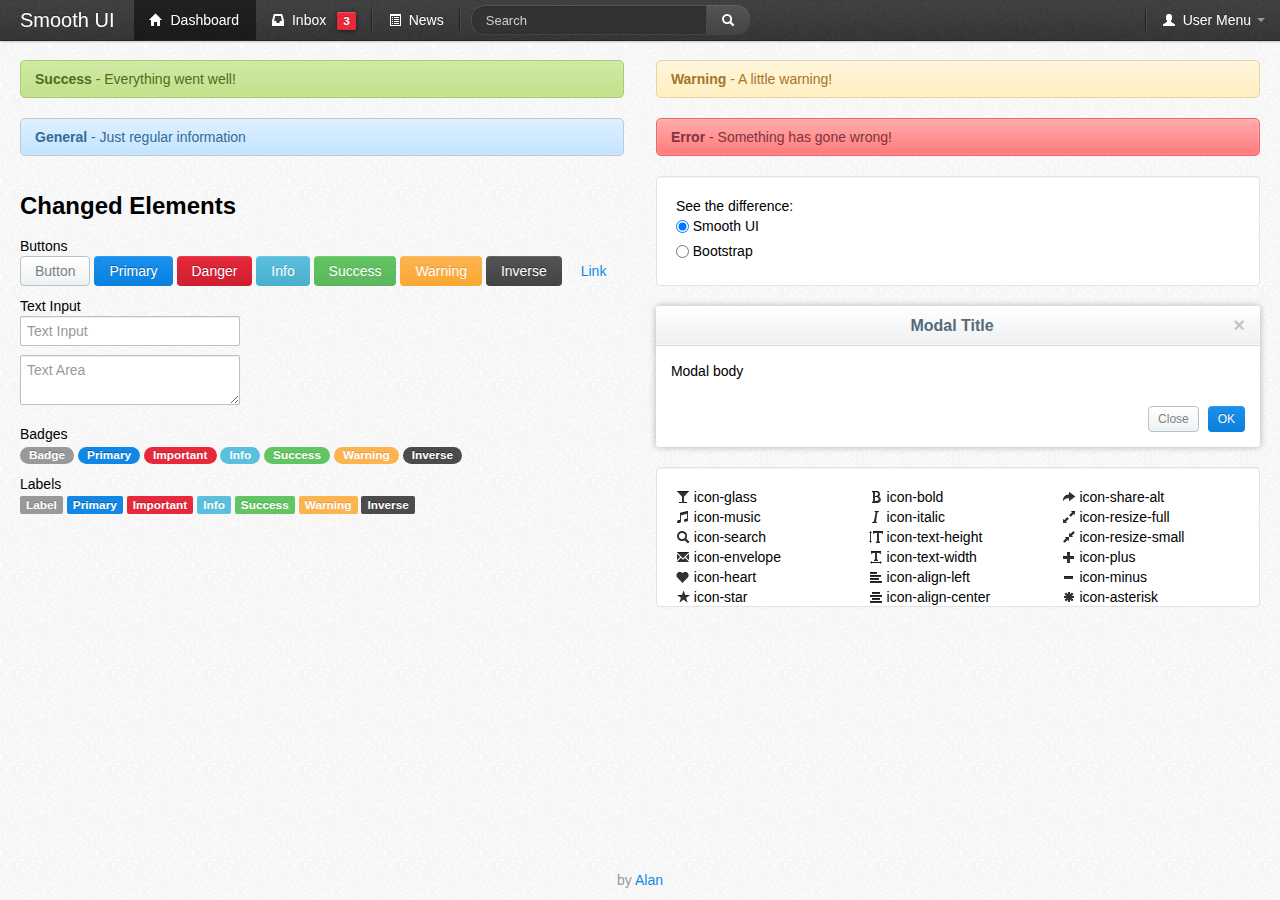
<file: index.html>
<!doctype html>
<html>
<head>
	<title>Smooth UI Demo</title>
	<link rel="stylesheet" href="css/bootstrap.min.css">
	<link rel="stylesheet" href="css/bootstrap-responsive.min.css">
	<link rel="stylesheet" href="css/smooth.css" id="smooth-css">
	<meta name="viewport" content="width=device-width,initial-scale=1.0,maximum-scale=1.0">
	<meta name="apple-mobile-web-app-status-bar-style" content="black">
	<meta name="apple-mobile-web-app-capable" content="yes">
	<meta name="author" content="Alan Hardman (http://alanaktion.com)">
	<style type="text/css">
		html,body {
			height: 100%;
		}
		body {
			padding-top: 60px;
			box-sizing: border-box;
			-moz-box-sizing: border-box;
		}
		.brand {
			margin-left: 0 !important;
		}
		.footer {
			position: absolute;
			bottom: 0;
			left: 0;
			right: 0;
			text-align: center;
		}
		.modal-inline {
			position: static;
			width: 100%;
			top: auto;
			left: auto;
			margin: 0;
		}
	</style>
	<script type="text/javascript">
		function s_on() {
			document.getElementById('smooth-css').rel = 'stylesheet';
		}
		function s_off() {
			document.getElementById('smooth-css').rel = 'alternate stylesheet';
		}
	</script>
	<script src="js/jquery-1.7.2.min.js"></script>
	<script src="js/bootstrap.min.js"></script>
</head>
<body>
	<div class="navbar navbar-inverse navbar-fixed-top">
		<div class="navbar-inner">
			<a class="brand" href="#">Smooth UI</a>
			<ul class="nav" role="navigation">
				<li class="active"><a href="#"><i class="icon-home icon-white"></i>&ensp;Dashboard</a></li>
				<li><a href="#"><i class="icon-inbox icon-white"></i>&ensp;Inbox &ensp;<span class="label label-important">3</span></a></li>
				<li><a href="#"><i class="icon-list-alt icon-white"></i>&ensp;News</a></li>
			</ul>
			<form class="form-search navbar-search pull-left" action="#" method="get" onSubmit="return false;">
				<div class="input-append">
					<input type="text" name="q" class="search-query" placeholder="Search" id="search" autocomplete="off">
					<button type="submit" class="btn btn-inverse"><i class="icon-search icon-white"></i></button>
				</div>
			</form>
			<ul class="nav pull-right">
				<li class="dropdown">
					<a href="#" id="usermenu" class="navbar-link dropdown-toggle" data-toggle="dropdown">
						<i class="icon-user icon-white"></i>&ensp;User Menu <b class="caret"></b>
					</a>
					<ul class="dropdown-menu" role="menu" aria-labelledby="usermenu">
						<li><a href="#"><i class="icon-user"></i> Profile</a></li>
						<li><a href="#"><i class="icon-wrench"></i> Settings</a></li>
						<li class="divider"></li>
						<li><a href="#"><i class="icon-edit"></i> Moderation</a></li>
						<li><a href="#"><i class="icon-tasks"></i> Site Administration</a></li>
						<li class="divider"></li>
						<li><a href="#"><i class="icon-off"></i> Log Out</a></li>
					</ul>
				</li>
			</ul>
		</div>
	</div><!-- /.navbar -->
	<div class="container-fluid">
		<div class="row-fluid">
			<p class="alert alert-success span6"><strong>Success</strong> - Everything went well!</p>
			<p class="alert span6"><strong>Warning</strong> - A little warning!</p>
		</div>
		<div class="row-fluid">
			<p class="alert alert-info span6"><strong>General</strong> - Just regular information</p>
			<p class="alert alert-error span6"><strong>Error</strong> - Something has gone wrong!</p>
		</div>
		<div class="row-fluid">
			<div class="span6">
				<h3>Changed Elements</h3>
				<p>Buttons<br>
					<button class="btn">Button</button>
					<button class="btn btn-primary">Primary</button>
					<button class="btn btn-danger">Danger</button>
					<button class="btn btn-info">Info</button>
					<button class="btn btn-success">Success</button>
					<button class="btn btn-warning">Warning</button>
					<button class="btn btn-inverse">Inverse</button>
					<button class="btn btn-link">Link</button>
				</p>
				<p>Text Input<br>
					<input type="text" placeholder="Text Input"><br>
					<textarea placeholder="Text Area"></textarea>
				</p>
				<p>Badges<br>
					<span class="badge">Badge</span>
					<span class="badge badge-primary">Primary</span>
					<span class="badge badge-important">Important</span>
					<span class="badge badge-info">Info</span>
					<span class="badge badge-success">Success</span>
					<span class="badge badge-warning">Warning</span>
					<span class="badge badge-inverse">Inverse</span>
				</p>
				<p>Labels<br>
					<span class="label">Label</span>
					<span class="label label-primary">Primary</span>
					<span class="label label-important">Important</span>
					<span class="label label-info">Info</span>
					<span class="label label-success">Success</span>
					<span class="label label-warning">Warning</span>
					<span class="label label-inverse">Inverse</span>
				</p>
			</div>
			<div class="span6">
				<p class="well">See the difference:<br>
					<label><input type="radio" onClick="s_on()" name="ui" checked> Smooth UI</label>
					<label><input type="radio" onClick="s_off()" name="ui"> Bootstrap</label>
				</p>
				<div class="modal modal-inline">
					<div class="modal-header">
						<button type="button" class="close">&times;</button>
						<h3>Modal Title</h3>
					</div>
					<div class="modal-body">
						<p>Modal body</p>
					</div>
					<div class="modal-footer">
						<button class="btn btn-small">Close</button>
						<button class="btn btn-primary btn-small">OK</button>
					</div>
				</div>
				<div class="well" style="height:100px;margin-top:20px;overflow-y:scroll;">
<div class="span4">
<i class="icon-glass"></i> icon-glass<br>
<i class="icon-music"></i> icon-music<br>
<i class="icon-search"></i> icon-search<br>
<i class="icon-envelope"></i> icon-envelope<br>
<i class="icon-heart"></i> icon-heart<br>
<i class="icon-star"></i> icon-star<br>
<i class="icon-star-empty"></i> icon-star-empty<br>
<i class="icon-user"></i> icon-user<br>
<i class="icon-film"></i> icon-film<br>
<i class="icon-th-large"></i> icon-th-large<br>
<i class="icon-th"></i> icon-th<br>
<i class="icon-th-list"></i> icon-th-list<br>
<i class="icon-ok"></i> icon-ok<br>
<i class="icon-remove"></i> icon-remove<br>
<i class="icon-zoom-in"></i> icon-zoom-in<br>
<i class="icon-zoom-out"></i> icon-zoom-out<br>
<i class="icon-off"></i> icon-off<br>
<i class="icon-signal"></i> icon-signal<br>
<i class="icon-cog"></i> icon-cog<br>
<i class="icon-trash"></i> icon-trash<br>
<i class="icon-home"></i> icon-home<br>
<i class="icon-file"></i> icon-file<br>
<i class="icon-time"></i> icon-time<br>
<i class="icon-road"></i> icon-road<br>
<i class="icon-download-alt"></i> icon-download-alt<br>
<i class="icon-download"></i> icon-download<br>
<i class="icon-upload"></i> icon-upload<br>
<i class="icon-inbox"></i> icon-inbox<br>
<i class="icon-play-circle"></i> icon-play-circle<br>
<i class="icon-repeat"></i> icon-repeat<br>
<i class="icon-refresh"></i> icon-refresh<br>
<i class="icon-list-alt"></i> icon-list-alt<br>
<i class="icon-lock"></i> icon-lock<br>
<i class="icon-flag"></i> icon-flag<br>
<i class="icon-headphones"></i> icon-headphones<br>
<i class="icon-volume-off"></i> icon-volume-off<br>
<i class="icon-volume-down"></i> icon-volume-down<br>
<i class="icon-volume-up"></i> icon-volume-up<br>
<i class="icon-qrcode"></i> icon-qrcode<br>
<i class="icon-barcode"></i> icon-barcode<br>
<i class="icon-tag"></i> icon-tag<br>
<i class="icon-tags"></i> icon-tags<br>
<i class="icon-book"></i> icon-book<br>
<i class="icon-bookmark"></i> icon-bookmark<br>
<i class="icon-print"></i> icon-print<br>
<i class="icon-camera"></i> icon-camera<br>
<i class="icon-font"></i> icon-font<br>
</div>
<div class="span4">
<i class="icon-bold"></i> icon-bold<br>
<i class="icon-italic"></i> icon-italic<br>
<i class="icon-text-height"></i> icon-text-height<br>
<i class="icon-text-width"></i> icon-text-width<br>
<i class="icon-align-left"></i> icon-align-left<br>
<i class="icon-align-center"></i> icon-align-center<br>
<i class="icon-align-right"></i> icon-align-right<br>
<i class="icon-align-justify"></i> icon-align-justify<br>
<i class="icon-list"></i> icon-list<br>
<i class="icon-indent-left"></i> icon-indent-left<br>
<i class="icon-indent-right"></i> icon-indent-right<br>
<i class="icon-facetime-video"></i> icon-facetime-video<br>
<i class="icon-picture"></i> icon-picture<br>
<i class="icon-pencil"></i> icon-pencil<br>
<i class="icon-map-marker"></i> icon-map-marker<br>
<i class="icon-adjust"></i> icon-adjust<br>
<i class="icon-tint"></i> icon-tint<br>
<i class="icon-edit"></i> icon-edit<br>
<i class="icon-share"></i> icon-share<br>
<i class="icon-check"></i> icon-check<br>
<i class="icon-move"></i> icon-move<br>
<i class="icon-step-backward"></i> icon-step-backward<br>
<i class="icon-fast-backward"></i> icon-fast-backward<br>
<i class="icon-backward"></i> icon-backward<br>
<i class="icon-play"></i> icon-play<br>
<i class="icon-pause"></i> icon-pause<br>
<i class="icon-stop"></i> icon-stop<br>
<i class="icon-forward"></i> icon-forward<br>
<i class="icon-fast-forward"></i> icon-fast-forward<br>
<i class="icon-step-forward"></i> icon-step-forward<br>
<i class="icon-eject"></i> icon-eject<br>
<i class="icon-chevron-left"></i> icon-chevron-left<br>
<i class="icon-chevron-right"></i> icon-chevron-right<br>
<i class="icon-plus-sign"></i> icon-plus-sign<br>
<i class="icon-minus-sign"></i> icon-minus-sign<br>
<i class="icon-remove-sign"></i> icon-remove-sign<br>
<i class="icon-ok-sign"></i> icon-ok-sign<br>
<i class="icon-question-sign"></i> icon-question-sign<br>
<i class="icon-info-sign"></i> icon-info-sign<br>
<i class="icon-screenshot"></i> icon-screenshot<br>
<i class="icon-remove-circle"></i> icon-remove-circle<br>
<i class="icon-ok-circle"></i> icon-ok-circle<br>
<i class="icon-ban-circle"></i> icon-ban-circle<br>
<i class="icon-arrow-left"></i> icon-arrow-left<br>
<i class="icon-arrow-right"></i> icon-arrow-right<br>
<i class="icon-arrow-up"></i> icon-arrow-up<br>
<i class="icon-arrow-down"></i> icon-arrow-down<br>
</div>
<div class="span4">
<i class="icon-share-alt"></i> icon-share-alt<br>
<i class="icon-resize-full"></i> icon-resize-full<br>
<i class="icon-resize-small"></i> icon-resize-small<br>
<i class="icon-plus"></i> icon-plus<br>
<i class="icon-minus"></i> icon-minus<br>
<i class="icon-asterisk"></i> icon-asterisk<br>
<i class="icon-exclamation-sign"></i> icon-exclamation-sign<br>
<i class="icon-gift"></i> icon-gift<br>
<i class="icon-leaf"></i> icon-leaf<br>
<i class="icon-fire"></i> icon-fire<br>
<i class="icon-eye-open"></i> icon-eye-open<br>
<i class="icon-eye-close"></i> icon-eye-close<br>
<i class="icon-warning-sign"></i> icon-warning-sign<br>
<i class="icon-plane"></i> icon-plane<br>
<i class="icon-calendar"></i> icon-calendar<br>
<i class="icon-random"></i> icon-random<br>
<i class="icon-comment"></i> icon-comment<br>
<i class="icon-magnet"></i> icon-magnet<br>
<i class="icon-chevron-up"></i> icon-chevron-up<br>
<i class="icon-chevron-down"></i> icon-chevron-down<br>
<i class="icon-retweet"></i> icon-retweet<br>
<i class="icon-shopping-cart"></i> icon-shopping-cart<br>
<i class="icon-folder-close"></i> icon-folder-close<br>
<i class="icon-folder-open"></i> icon-folder-open<br>
<i class="icon-resize-vertical"></i> icon-resize-vertical<br>
<i class="icon-resize-horizontal"></i> icon-resize-horizontal<br>
<i class="icon-hdd"></i> icon-hdd<br>
<i class="icon-bullhorn"></i> icon-bullhorn<br>
<i class="icon-bell"></i> icon-bell<br>
<i class="icon-certificate"></i> icon-certificate<br>
<i class="icon-thumbs-up"></i> icon-thumbs-up<br>
<i class="icon-thumbs-down"></i> icon-thumbs-down<br>
<i class="icon-hand-right"></i> icon-hand-right<br>
<i class="icon-hand-left"></i> icon-hand-left<br>
<i class="icon-hand-up"></i> icon-hand-up<br>
<i class="icon-hand-down"></i> icon-hand-down<br>
<i class="icon-circle-arrow-right"></i> icon-circle-arrow-right<br>
<i class="icon-circle-arrow-left"></i> icon-circle-arrow-left<br>
<i class="icon-circle-arrow-up"></i> icon-circle-arrow-up<br>
<i class="icon-circle-arrow-down"></i> icon-circle-arrow-down<br>
<i class="icon-globe"></i> icon-globe<br>
<i class="icon-wrench"></i> icon-wrench<br>
<i class="icon-tasks"></i> icon-tasks<br>
<i class="icon-filter"></i> icon-filter<br>
<i class="icon-briefcase"></i> icon-briefcase<br>
<i class="icon-fullscreen"></i> icon-fullscreen<br>
</div>
					<div class="clearfix"></div>
					<p class="pagination-centered"><a href="icons.html">Icon List &rsaquo;</a></p>
				</div>
			</div>
		</div>
	</div>
	<p class="muted footer">by <a href="http://alanaktion.com">Alan</a></p>
</body>
</html>
</file>
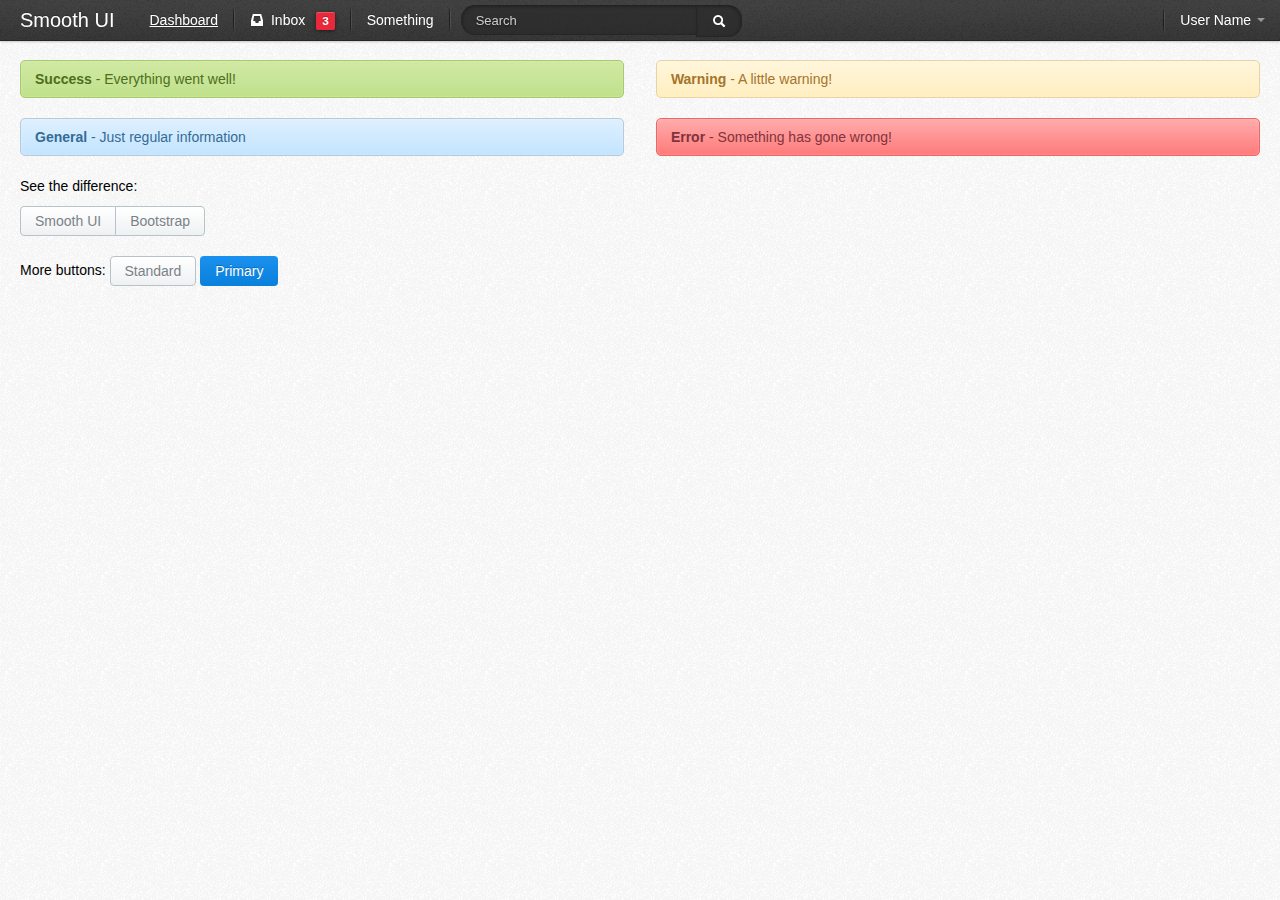
<file: main/index.html>
<!doctype html>
<html>
<head>
	<title>Smooth UI Sample</title>
	<link rel="stylesheet" href="css/bootstrap.min.css">
	<link rel="stylesheet" href="css/bootstrap-responsive.min.css">
	<link rel="stylesheet" href="css/retina.css">
	<link rel="stylesheet" href="css/smooth.css" id="smooth-css">
	<meta name="viewport" content="width=device-width,initial-scale=1.0,maximum-scale=1.0">
	<meta name="apple-mobile-web-app-status-bar-style" content="black">
	<meta name="apple-mobile-web-app-capable" content="yes">
	<meta name="author" content="Alan Hardman (http://imalan.tk)">
	<style type="text/css">
		body {
			margin-top: 60px;
		}
		.brand {
			margin-left: 0 !important;
		}
	</style>
	<script type="text/javascript">
		function s_on() {
			document.getElementById('smooth-css').rel = 'stylesheet';
		}
		function s_off() {
			document.getElementById('smooth-css').rel = 'alternate stylesheet';
		}
	</script>
</head>
<body>
	<div class="navbar navbar-inverse navbar-fixed-top">
		<div class="navbar-inner">
			<a class="brand" href="#">Smooth UI</a>
			<ul class="nav" role="navigation">
				<li class="active"><a href="#">Dashboard</a></li>
				<li><a href="#"><i class="icon-inbox icon-white"></i>&ensp;Inbox &ensp;<span class="badge badge-important">3</span></a></li>
				<li><a href="#">Something</a></li>
			</ul>
			<form class="form-search navbar-search pull-left" action="#" method="get" onSubmit="return false;">
				<div class="input-append">
					<input type="text" name="q" class="search-query" placeholder="Search" id="search" autocomplete="off">
					<button type="submit" class="btn btn-inverse"><i class="icon-search icon-white"></i></button>
				</div>
			</form>
			<ul class="nav pull-right">
				<li class="dropdown">
					<a href="#" id="usermenu" class="navbar-link dropdown-toggle" data-toggle="dropdown">
						User Name <b class="caret"></b>
					</a>
					<ul class="dropdown-menu" role="menu" aria-labelledby="usermenu">
						<li><a href="#"><i class="icon-user"></i> Profile</a></li>
						<li><a href="#"><i class="icon-wrench"></i> Settings</a></li>
						<li class="divider"></li>
						<li><a href="#"><i class="icon-edit"></i> Moderation</a></li>
						<li><a href="#"><i class="icon-tasks"></i> Site Administration</a></li>
						<li class="divider"></li>
						<li><a href="#"><i class="icon-off"></i> Log Out</a></li>
					</ul>
				</li>
			</ul>
		</div>
	</div><!-- /.navbar -->
	<div class="container-fluid">
		<div class="row-fluid">
			<p class="alert alert-success span6"><strong>Success</strong> - Everything went well!</p>
			<p class="alert span6"><strong>Warning</strong> - A little warning!</p>
		</div>
		<div class="row-fluid">
			<p class="alert alert-info span6"><strong>General</strong> - Just regular information</p>
			<p class="alert alert-error span6"><strong>Error</strong> - Something has gone wrong!</p>
		</div>
		<div class="row-fluid">
			<p>See the difference:</p>
			<div class="btn-group">
				<button onClick="s_on()" class="btn">Smooth UI</button>
				<button onClick="s_off()" class="btn">Bootstrap</button>
			</div>
			<br>
			<p>More buttons:
				<button class="btn">Standard</button>
				<button class="btn btn-primary">Primary</button>
			</p>
		</div>
	</div>
</body>
</html>
</file>
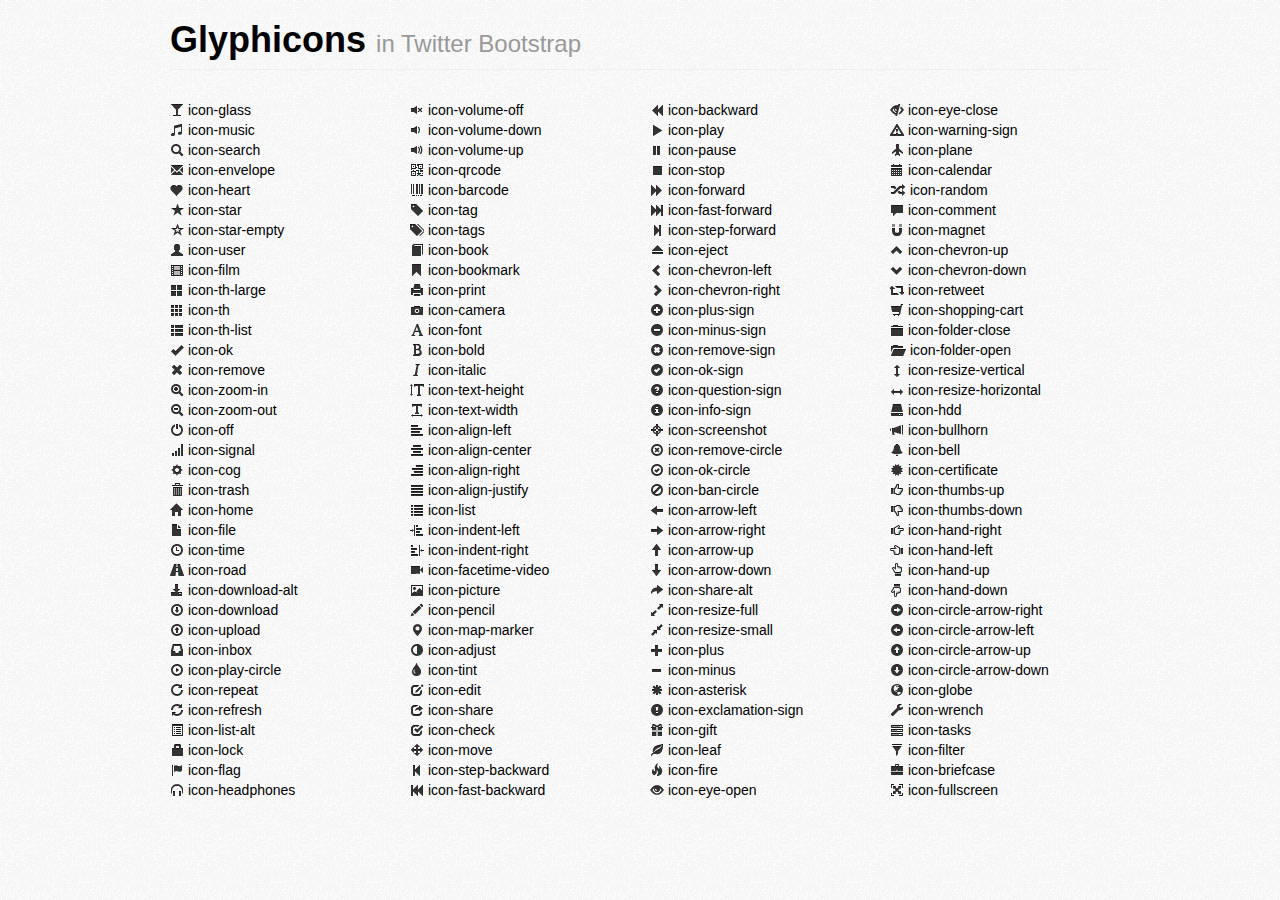
<file: icons.html>
<!doctype html>
<html>
<head>
	<title>Glyphicons</title>
	<link rel="stylesheet" href="css/bootstrap.min.css">
	<link rel="stylesheet" href="css/smooth.css" id="smooth-css">
	<style type="text/css">
		body {
			margin-bottom: 30px;
		}
	</style>
</head>
<body>
	<div class="container">
		<h1 class="page-header">Glyphicons <small>in Twitter Bootstrap</small></h1>
		<div class="row">
<div class="span3">
<i class="icon-glass"></i> icon-glass<br>
<i class="icon-music"></i> icon-music<br>
<i class="icon-search"></i> icon-search<br>
<i class="icon-envelope"></i> icon-envelope<br>
<i class="icon-heart"></i> icon-heart<br>
<i class="icon-star"></i> icon-star<br>
<i class="icon-star-empty"></i> icon-star-empty<br>
<i class="icon-user"></i> icon-user<br>
<i class="icon-film"></i> icon-film<br>
<i class="icon-th-large"></i> icon-th-large<br>
<i class="icon-th"></i> icon-th<br>
<i class="icon-th-list"></i> icon-th-list<br>
<i class="icon-ok"></i> icon-ok<br>
<i class="icon-remove"></i> icon-remove<br>
<i class="icon-zoom-in"></i> icon-zoom-in<br>
<i class="icon-zoom-out"></i> icon-zoom-out<br>
<i class="icon-off"></i> icon-off<br>
<i class="icon-signal"></i> icon-signal<br>
<i class="icon-cog"></i> icon-cog<br>
<i class="icon-trash"></i> icon-trash<br>
<i class="icon-home"></i> icon-home<br>
<i class="icon-file"></i> icon-file<br>
<i class="icon-time"></i> icon-time<br>
<i class="icon-road"></i> icon-road<br>
<i class="icon-download-alt"></i> icon-download-alt<br>
<i class="icon-download"></i> icon-download<br>
<i class="icon-upload"></i> icon-upload<br>
<i class="icon-inbox"></i> icon-inbox<br>
<i class="icon-play-circle"></i> icon-play-circle<br>
<i class="icon-repeat"></i> icon-repeat<br>
<i class="icon-refresh"></i> icon-refresh<br>
<i class="icon-list-alt"></i> icon-list-alt<br>
<i class="icon-lock"></i> icon-lock<br>
<i class="icon-flag"></i> icon-flag<br>
<i class="icon-headphones"></i> icon-headphones<br>
</div>
<div class="span3">
<i class="icon-volume-off"></i> icon-volume-off<br>
<i class="icon-volume-down"></i> icon-volume-down<br>
<i class="icon-volume-up"></i> icon-volume-up<br>
<i class="icon-qrcode"></i> icon-qrcode<br>
<i class="icon-barcode"></i> icon-barcode<br>
<i class="icon-tag"></i> icon-tag<br>
<i class="icon-tags"></i> icon-tags<br>
<i class="icon-book"></i> icon-book<br>
<i class="icon-bookmark"></i> icon-bookmark<br>
<i class="icon-print"></i> icon-print<br>
<i class="icon-camera"></i> icon-camera<br>
<i class="icon-font"></i> icon-font<br>
<i class="icon-bold"></i> icon-bold<br>
<i class="icon-italic"></i> icon-italic<br>
<i class="icon-text-height"></i> icon-text-height<br>
<i class="icon-text-width"></i> icon-text-width<br>
<i class="icon-align-left"></i> icon-align-left<br>
<i class="icon-align-center"></i> icon-align-center<br>
<i class="icon-align-right"></i> icon-align-right<br>
<i class="icon-align-justify"></i> icon-align-justify<br>
<i class="icon-list"></i> icon-list<br>
<i class="icon-indent-left"></i> icon-indent-left<br>
<i class="icon-indent-right"></i> icon-indent-right<br>
<i class="icon-facetime-video"></i> icon-facetime-video<br>
<i class="icon-picture"></i> icon-picture<br>
<i class="icon-pencil"></i> icon-pencil<br>
<i class="icon-map-marker"></i> icon-map-marker<br>
<i class="icon-adjust"></i> icon-adjust<br>
<i class="icon-tint"></i> icon-tint<br>
<i class="icon-edit"></i> icon-edit<br>
<i class="icon-share"></i> icon-share<br>
<i class="icon-check"></i> icon-check<br>
<i class="icon-move"></i> icon-move<br>
<i class="icon-step-backward"></i> icon-step-backward<br>
<i class="icon-fast-backward"></i> icon-fast-backward<br>
</div>
<div class="span3">
<i class="icon-backward"></i> icon-backward<br>
<i class="icon-play"></i> icon-play<br>
<i class="icon-pause"></i> icon-pause<br>
<i class="icon-stop"></i> icon-stop<br>
<i class="icon-forward"></i> icon-forward<br>
<i class="icon-fast-forward"></i> icon-fast-forward<br>
<i class="icon-step-forward"></i> icon-step-forward<br>
<i class="icon-eject"></i> icon-eject<br>
<i class="icon-chevron-left"></i> icon-chevron-left<br>
<i class="icon-chevron-right"></i> icon-chevron-right<br>
<i class="icon-plus-sign"></i> icon-plus-sign<br>
<i class="icon-minus-sign"></i> icon-minus-sign<br>
<i class="icon-remove-sign"></i> icon-remove-sign<br>
<i class="icon-ok-sign"></i> icon-ok-sign<br>
<i class="icon-question-sign"></i> icon-question-sign<br>
<i class="icon-info-sign"></i> icon-info-sign<br>
<i class="icon-screenshot"></i> icon-screenshot<br>
<i class="icon-remove-circle"></i> icon-remove-circle<br>
<i class="icon-ok-circle"></i> icon-ok-circle<br>
<i class="icon-ban-circle"></i> icon-ban-circle<br>
<i class="icon-arrow-left"></i> icon-arrow-left<br>
<i class="icon-arrow-right"></i> icon-arrow-right<br>
<i class="icon-arrow-up"></i> icon-arrow-up<br>
<i class="icon-arrow-down"></i> icon-arrow-down<br>
<i class="icon-share-alt"></i> icon-share-alt<br>
<i class="icon-resize-full"></i> icon-resize-full<br>
<i class="icon-resize-small"></i> icon-resize-small<br>
<i class="icon-plus"></i> icon-plus<br>
<i class="icon-minus"></i> icon-minus<br>
<i class="icon-asterisk"></i> icon-asterisk<br>
<i class="icon-exclamation-sign"></i> icon-exclamation-sign<br>
<i class="icon-gift"></i> icon-gift<br>
<i class="icon-leaf"></i> icon-leaf<br>
<i class="icon-fire"></i> icon-fire<br>
<i class="icon-eye-open"></i> icon-eye-open<br>
</div>
<div class="span3">
<i class="icon-eye-close"></i> icon-eye-close<br>
<i class="icon-warning-sign"></i> icon-warning-sign<br>
<i class="icon-plane"></i> icon-plane<br>
<i class="icon-calendar"></i> icon-calendar<br>
<i class="icon-random"></i> icon-random<br>
<i class="icon-comment"></i> icon-comment<br>
<i class="icon-magnet"></i> icon-magnet<br>
<i class="icon-chevron-up"></i> icon-chevron-up<br>
<i class="icon-chevron-down"></i> icon-chevron-down<br>
<i class="icon-retweet"></i> icon-retweet<br>
<i class="icon-shopping-cart"></i> icon-shopping-cart<br>
<i class="icon-folder-close"></i> icon-folder-close<br>
<i class="icon-folder-open"></i> icon-folder-open<br>
<i class="icon-resize-vertical"></i> icon-resize-vertical<br>
<i class="icon-resize-horizontal"></i> icon-resize-horizontal<br>
<i class="icon-hdd"></i> icon-hdd<br>
<i class="icon-bullhorn"></i> icon-bullhorn<br>
<i class="icon-bell"></i> icon-bell<br>
<i class="icon-certificate"></i> icon-certificate<br>
<i class="icon-thumbs-up"></i> icon-thumbs-up<br>
<i class="icon-thumbs-down"></i> icon-thumbs-down<br>
<i class="icon-hand-right"></i> icon-hand-right<br>
<i class="icon-hand-left"></i> icon-hand-left<br>
<i class="icon-hand-up"></i> icon-hand-up<br>
<i class="icon-hand-down"></i> icon-hand-down<br>
<i class="icon-circle-arrow-right"></i> icon-circle-arrow-right<br>
<i class="icon-circle-arrow-left"></i> icon-circle-arrow-left<br>
<i class="icon-circle-arrow-up"></i> icon-circle-arrow-up<br>
<i class="icon-circle-arrow-down"></i> icon-circle-arrow-down<br>
<i class="icon-globe"></i> icon-globe<br>
<i class="icon-wrench"></i> icon-wrench<br>
<i class="icon-tasks"></i> icon-tasks<br>
<i class="icon-filter"></i> icon-filter<br>
<i class="icon-briefcase"></i> icon-briefcase<br>
<i class="icon-fullscreen"></i> icon-fullscreen<br>
</div>
		</div>
	</div>
</body>
</html>
</file>
<file: css/smooth.css>
/*
 *  Smooth.css
 *  The primary file for Smooth UI for Bootstrap
 */

/* Basic Styles */
body {
	background: #f5f5f5 url(../img/background.gif) 0 0 repeat;
	color: black;
}

a {
	color: #1188e5;
}
a:hover {
	color: #0880dc;
}

::selection,input::selection {
	background: rgba(0,0,0,.7);
	color: white;
}

/* Retina Glyphicons */
@media screen and (-webkit-min-device-pixel-ratio:2){
	[class^="icon-"],
	[class*="icon-"]{
		background-image: url("../img/glyphicons-halflings@2x.png");
		background-size: 469px 159px;
	}
	.icon-white,
	.nav-tabs >.active >a >[class^="icon-"],
	.nav-tabs >.active >a >[class*="icon-"],
	.nav-pills >.active >a >[class^="icon-"],
	.nav-pills >.active >a >[class*="icon-"],
	.nav-list >.active >a >[class^="icon-"],
	.nav-list >.active >a >[class*="icon-"]{
			background-image: url("../img/glyphicons-halflings-white@2x.png");
			background-size: 469px 159px;
	}
}

/* Radio buttons and Checkboxes in <label>s */
label > input[type="checkbox"],
label > input[type="radio"] {
	vertical-align: top;
}

/* Navigation Bar */
.navbar-inner .brand {
	-webkit-transition: color .1s ease;
	transition: color .1s ease;
}
.navbar-inverse .navbar-inner {
	background: #3a3a3a url(../img/topbar.png) 0 0 repeat-x;
	color: white;
	box-shadow: 0 1px 2px rgba(0,0,0,.2);
}
.navbar-inner .nav > li > a,
.navbar-inner .nav .active > a,
.navbar-inner .nav .active > a:hover,
.navbar-inner .nav .active > a:focus {
	padding: 10px 17px 10px 15px;
	background: url(../img/separator.png) right center no-repeat;
	box-shadow: none;
	text-shadow: 0 -1px 0 rgba(0,0,0,.25);
}
.navbar-inner .nav > li > a:hover,
.navbar-inner .nav > li > a:focus {
	background-color: rgba(255,255,255,.05);
}
.navbar-inner .nav.pull-right > li > a {
	background-position: left center;
	padding: 10px 15px 10px 17px;
}
.navbar .nav > li > a {
	color: black;
}
.navbar-inverse .nav > li > a {
	color: white;
}
.navbar-inner .nav .active > a,
.navbar-inner .nav .active > a:hover,
.navbar-inner .nav .active > a:focus {
	background: #1a1a1a;
	background: rgba(0,0,0,.5);
}

.navbar .divider-vertical {
	display: inline-block;
	height: 32px;
	width: 2px;
	border: none;
	background: url(../img/separator.png) center bottom no-repeat;
}

/* Badges and Labels */
.label {
	padding: 2px 6px;
	-webkit-border-radius: 2px;
	   -moz-border-radius: 2px;
	        border-radius: 2px;
}
.navbar-inner .badge,
.navbar-inner .label {
	box-shadow: 0 1px 4px rgba(0,0,0,.5);
	-webkit-box-shadow: 0 1px 4px rgba(0,0,0,.5), inset 0 1px 0 rgba(255,255,255,.21);
	   -moz-box-shadow: 0 1px 4px rgba(0,0,0,.5), inset 0 1px 0 rgba(255,255,255,.21);
	        box-shadow: 0 1px 4px rgba(0,0,0,.5), inset 0 1px 0 rgba(255,255,255,.21);
}
.badge-primary,
.label-primary {
	background-color: #1188e5;
}
.badge-important,
.label-important {
	background-color: #e7293b;
}
.badge-warning,
.label-warning {
	background-color: #fbb450;
}
.badge-success,
.label-success {
	background-color: #62c462;
}
.badge-info,
.label-info {
	background-color: #5bc0de;
}
.badge-inverse,
.label-inverse {
	background-color: #4b4b4b;
	text-shadow: 0 -1px 0 rgba(0,0,0,.45);
}
.badge-primary,
.label-primary,
.badge-danger,
.label-danger {
	text-shadow: 0 -1px 0 rgba(0,0,0,.35);
}
.badge-warning,
.label-warning,
.badge-success,
.label-success,
.badge-info,
.label-info {
	text-shadow: 0 -1px 0 rgba(0,0,0,.15);
}

/* Alerts */
.alert {
	color: #a4752b;
	text-shadow: none;
	border-color: #e5d5a4;
	background-color: #fff3d2;
	background-image: -webkit-gradient(linear, 0 0, 0 100%, from(#fff6dc), to(#ffeec0));
	background-image: -webkit-linear-gradient(top, #fff6dc, #ffeec0);
	background-image: -o-linear-gradient(top, #fff6dc, #ffeec0);
	background-image: linear-gradient(to bottom, #fff6dc, #ffeec0);
	background-image: -moz-linear-gradient(top, #fff6dc, #ffeec0);
	filter: progid:dximagetransform.microsoft.gradient(startColorstr='#fffff6dc', endColorstr='#ffffeec0', GradientType=0);
	-webkit-border-radius: 5px;
	   -moz-border-radius: 5px;
	        border-radius: 5px;
	-webkit-box-shadow: inset 0 0 2px rgba(255,255,255,.25);
	   -moz-box-shadow: inset 0 0 2px rgba(255,255,255,.25);
	        box-shadow: inset 0 0 2px rgba(255,255,255,.25);
}
.alert a {
	color: inherit;
	text-decoration: underline;
}
.alert-success {
	color: #4e6e1b;
	border-color: #a7cb6c;
	background-color: #cae69a;
	background-image: -webkit-gradient(linear, 0 0, 0 100%, from(#d0e9a4), to(#c0e18b));
	background-image: -webkit-linear-gradient(top, #d0e9a4, #c0e18b);
	background-image: -o-linear-gradient(top, #d0e9a4, #c0e18b);
	background-image: linear-gradient(to bottom, #d0e9a4, #c0e18b);
	background-image: -moz-linear-gradient(top, #d0e9a4, #c0e18b);
	filter: progid:dximagetransform.microsoft.gradient(startColorstr='#ffd0e9a4', endColorstr='#ffc0e18b', GradientType=0);
	-webkit-box-shadow: inset 0 0 2px rgba(255,255,255,.42);
	   -moz-box-shadow: inset 0 0 2px rgba(255,255,255,.42);
	        box-shadow: inset 0 0 2px rgba(255,255,255,.42);
}
.alert-danger,
.alert-error {
	color: #81333c;
	border-color: #f16565;
	background-color: #ff9696;
	background-image: -webkit-gradient(linear, 0 0, 0 100%, from(#ffacac), to(#ff7a7a));
	background-image: -webkit-linear-gradient(top, #ffacac, #ff7a7a);
	background-image: -o-linear-gradient(top, #ffacac, #ff7a7a);
	background-image: linear-gradient(to bottom, #ffacac, #ff7a7a);
	background-image: -moz-linear-gradient(top, #ffacac, #ff7a7a);
	filter: progid:dximagetransform.microsoft.gradient(startColorstr='#ffffacac', endColorstr='#ffff7a7a', GradientType=0);
	-webkit-box-shadow: inset 0 0 2px rgba(255,255,255,.38);
	   -moz-box-shadow: inset 0 0 2px rgba(255,255,255,.38);
	        box-shadow: inset 0 0 2px rgba(255,255,255,.38);
}
.alert-info {
	color: #346b96;
	border-color: #b8cada;
	background-color: #d5ecff;
	background-image: -webkit-gradient(linear, 0 0, 0 100%, from(#def0ff), to(#c3e4ff));
	background-image: -webkit-linear-gradient(top, #def0ff, #c3e4ff);
	background-image: -o-linear-gradient(top, #def0ff, #c3e4ff);
	background-image: linear-gradient(to bottom, #def0ff, #c3e4ff);
	background-image: -moz-linear-gradient(top, #def0ff, #c3e4ff);
	filter: progid:dximagetransform.microsoft.gradient(startColorstr='#ffdef0ff', endColorstr='#ffc3e4ff', GradientType=0);
	-webkit-box-shadow: inset 0 0 2px rgba(255,255,255,.48);
	   -moz-box-shadow: inset 0 0 2px rgba(255,255,255,.48);
	        box-shadow: inset 0 0 2px rgba(255,255,255,.48);
}

/* Base Button */
.btn {
	color: #798186;
	background-color: #f6f7f8;
	*background-color: #eef1f2;
	background-image: -webkit-gradient(linear, 0 0, 0 100%, from(#ffffff), to(#eef1f2));
	background-image: -webkit-linear-gradient(top, #ffffff, #eef1f2);
	background-image: -o-linear-gradient(top, #ffffff, #eef1f2);
	background-image: linear-gradient(to bottom, #ffffff, #eef1f2);
	background-image: -moz-linear-gradient(top, #ffffff, #eef1f2);
	border: 1px solid #bbbbbb;
	*border: 0;
	border-color: #b8c3c9;
	filter: progid:dximagetransform.microsoft.gradient(startColorstr='#ffffffff', endColorstr='#ffeef1f2', GradientType=0);
	filter: progid:dximagetransform.microsoft.gradient(enabled=false);
	-webkit-box-shadow: none;
	   -moz-box-shadow: none;
	        box-shadow: none;
}
.btn:hover,
.btn:active,
.btn.active,
.btn.disabled,
.btn[disabled] {
	color: #798186;
	background-color: #eef1f2;
	*background-color: #fafbfb;
}
.btn:active,
.btn.active {
	background-color: #eef0f2 \9;
}
.btn:hover {
	color: #798186;
	background-color: #eef1f2;
	*background-color: #fafbfb;
}
.btn.active,
.btn:active {
	background-color: #eef1f2;
	background-color: #eef0f2 \9;
	-webkit-box-shadow: inset 0 1px 1px rgba(0,0,0,0.17);
	   -moz-box-shadow: inset 0 1px 1px rgba(0,0,0,0.17);
	        box-shadow: inset 0 1px 1px rgba(0,0,0,0.17);
}
.btn.disabled,
.btn[disabled] {
	background-color: #e6e6e6;
	background-image: none;
	opacity: 0.65;
	filter: alpha(opacity=65);
	-webkit-box-shadow: none;
	   -moz-box-shadow: none;
	        box-shadow: none;
}

/* Borderless Buttons */
.btn-primary,
.btn-warning,
.btn-danger,
.btn-success,
.btn-info,
.btn-inverse {
	padding: 5px 15px;
	border: none;
	/* top shine */
	-webkit-box-shadow: inset 0 1px 0 rgba(255,255,255,.1);
	   -moz-box-shadow: inset 0 1px 0 rgba(255,255,255,.1);
	        box-shadow: inset 0 1px 0 rgba(255,255,255,.1);
}
.btn-primary:active,
.btn-primary.active,
.btn-warning:active,
.btn-warning.active,
.btn-danger:active,
.btn-danger.active,
.btn-success:active,
.btn-success.active,
.btn-info:active,
.btn-info.active,
.btn-inverse:active,
.btn-inverse.active {
	-webkit-box-shadow: inset 0 2px 1px rgba(0,0,0,0.17);
	   -moz-box-shadow: inset 0 2px 1px rgba(0,0,0,0.17);
	        box-shadow: inset 0 2px 1px rgba(0,0,0,0.17);
}
.btn-primary.btn-large,
.btn-warning.btn-large,
.btn-danger.btn-large,
.btn-success.btn-large,
.btn-info.btn-large,
.btn-inverse.btn-large {
	padding: 10px 15px;
}
.btn-primary.btn-small,
.btn-warning.btn-small,
.btn-danger.btn-small,
.btn-success.btn-small,
.btn-info.btn-small,
.btn-inverse.btn-small {
	padding: 4px 10px;
}
.btn-primary.btn-mini,
.btn-warning.btn-mini,
.btn-danger.btn-mini,
.btn-success.btn-mini,
.btn-info.btn-mini,
.btn-inverse.btn-mini {
	padding: 3px 7px;
}

/* Revised text shadows */
.btn-primary,
.btn-danger {
	text-shadow: 0 -1px 0 rgba(0,0,0,.35);
}
.btn-warning,
.btn-success,
.btn-info {
	text-shadow: 0 -1px 0 rgba(0,0,0,.15);
}
.btn-inverse {
	text-shadow: 0 -1px 0 rgba(0,0,0,.45);
}

/* Primary Button */
.btn-primary {
	color: #fff;
	background-color: #1188e5;
	*background-color: #0880dc;
	background-image: -webkit-gradient(linear, 0 0, 0 100%, from(#1a91ee), to(#0880dc));
	background-image: -webkit-linear-gradient(top, #1a91ee, #0880dc);
	background-image: -o-linear-gradient(top, #1a91ee, #0880dc);
	background-image: linear-gradient(to bottom, #1a91ee, #0880dc);
	background-image: -moz-linear-gradient(top, #1a91ee, #0880dc);
	filter: progid:dximagetransform.microsoft.gradient(startColorstr='#ff1a91ee', endColorstr='#ff0880dc', GradientType=0);
	filter: progid:dximagetransform.microsoft.gradient(enabled=false);
}
.btn-primary:hover,
.btn-primary:active,
.btn-primary.active,
.btn-primary.disabled,
.btn-primary[disabled] {
	color: #fff;
	background-color: #0880dc;
	*background-color: #258fe2;
}
.btn-primary:active,
.btn-primary.active {
	background-color: #1a91ee \9;
}
.btn-primary:hover {
	color: #fff;
	background-color: #0880dc;
	*background-color: #258fe2;
}
.btn-primary.active,
.btn-primary:active {
	background-color: #0880dc;
	background-color: #1a91ee \9;
}
.btn-primary.disabled,
.btn-primary[disabled] {
	background-color: #e6e6e6;
}

/* Inverse Button */
.btn-inverse {
	color: #fff;
	background-color: #4b4b4b;
	*background-color: #434343;
	background-image: -webkit-gradient(linear, 0 0, 0 100%, from(#545454), to(#434343));
	background-image: -webkit-linear-gradient(top, #545454, #434343);
	background-image: -o-linear-gradient(top, #545454, #434343);
	background-image: linear-gradient(to bottom, #545454, #434343);
	background-image: -moz-linear-gradient(top, #545454, #434343);
	filter: progid:dximagetransform.microsoft.gradient(startColorstr='#ff545454', endColorstr='#ff434343', GradientType=0);
	filter: progid:dximagetransform.microsoft.gradient(enabled=false);
}
.btn-inverse:hover,
.btn-inverse:active,
.btn-inverse.active,
.btn-inverse.disabled,
.btn-inverse[disabled] {
	color: #fff;
	background-color: #434343;
	*background-color: #4b4b4b;
}
.btn-inverse:active,
.btn-inverse.active {
	background-color: #1a91ee \9;
}
.btn-inverse:hover {
	color: #fff;
	background-color: #434343;
	*background-color: #258fe2;
}
.btn-inverse.active,
.btn-inverse:active {
	background-color: #434343;
	background-color: #1a91ee \9;
}
.btn-inverse.disabled,
.btn-inverse[disabled] {
	background-color: #e6e6e6;
}

/* Danger Button */
.btn-danger {
	color: #fff;
	background-color: #E7293B;
	*background-color: #cd1f2f;
	background-image: -webkit-gradient(linear, 0 0, 0 100%, from(#E7293B), to(#cd1f2f));
	background-image: -webkit-linear-gradient(top, #E7293B, #cd1f2f);
	background-image: -o-linear-gradient(top, #E7293B, #cd1f2f);
	background-image: linear-gradient(to bottom, #E7293B, #cd1f2f);
	background-image: -moz-linear-gradient(top, #E7293B, #cd1f2f);
	filter: progid:dximagetransform.microsoft.gradient(startColorstr='#ffE7293B', endColorstr='#ffcd1f2f', GradientType=0);
	filter: progid:dximagetransform.microsoft.gradient(enabled=false);
}
.btn-danger:hover,
.btn-danger:active,
.btn-danger.active,
.btn-danger.disabled,
.btn-danger[disabled] {
	color: #fff;
	background-color: #cd1f2f;
	*background-color: #E7293B;
}
.btn-danger:active,
.btn-danger.active {
	background-color: #cd1f2f \9;
}
.btn-danger:hover {
	color: #fff;
	background-color: #cd1f2f;
	*background-color: #E7293B;
}
.btn-danger.active,
.btn-danger:active {
	background-color: #cd1f2f;
	background-color: #cd1f2f \9;
}
.btn-danger.disabled,
.btn-danger[disabled] {
	background-color: #e6e6e6;
}

/* Info Button */
.btn-info {
	color: #fff;
	background-color: #5BC0DE;
	*background-color: #49AFCD;
	background-image: -webkit-gradient(linear, 0 0, 0 100%, from(#5BC0DE), to(#49AFCD));
	background-image: -webkit-linear-gradient(top, #5BC0DE, #49AFCD);
	background-image: -o-linear-gradient(top, #5BC0DE, #49AFCD);
	background-image: linear-gradient(to bottom, #5BC0DE, #49AFCD);
	background-image: -moz-linear-gradient(top, #5BC0DE, #49AFCD);
	filter: progid:dximagetransform.microsoft.gradient(startColorstr='#ff5bc0de', endColorstr='#ff49afcd', GradientType=0);
	filter: progid:dximagetransform.microsoft.gradient(enabled=false);
}
.btn-info:hover,
.btn-info:active,
.btn-info.active,
.btn-info.disabled,
.btn-info[disabled] {
	color: #fff;
	background-color: #49AFCD;
	*background-color: #5BC0DE;
}
.btn-info:active,
.btn-info.active {
	background-color: #49AFCD \9;
}
.btn-info:hover {
	color: #fff;
	background-color: #49AFCD;
	*background-color: #5BC0DE;
}
.btn-info.active,
.btn-info:active {
	background-color: #49AFCD;
	background-color: #49AFCD \9;
}
.btn-info.disabled,
.btn-info[disabled] {
	background-color: #84d2e9;
}

/* Success Button */
.btn-success {
	color: #fff;
	background-color: #62C462;
	*background-color: #5BB75B;
	background-image: -webkit-gradient(linear, 0 0, 0 100%, from(#62C462), to(#5BB75B));
	background-image: -webkit-linear-gradient(top, #62C462, #5BB75B);
	background-image: -o-linear-gradient(top, #62C462, #5BB75B);
	background-image: linear-gradient(to bottom, #62C462, #5BB75B);
	background-image: -moz-linear-gradient(top, #62C462, #5BB75B);
	filter: progid:dximagetransform.microsoft.gradient(startColorstr='#ff62c462', endColorstr='#ff5bb75b', GradientType=0);
	filter: progid:dximagetransform.microsoft.gradient(enabled=false);
}
.btn-success:hover,
.btn-success:active,
.btn-success.active,
.btn-success.disabled,
.btn-success[disabled] {
	color: #fff;
	background-color: #5BB75B;
	*background-color: #62C462;
}
.btn-success:active,
.btn-success.active {
	background-color: #5BB75B \9;
}
.btn-success:hover {
	color: #fff;
	background-color: #5BB75B;
	*background-color: #62C462;
}
.btn-success.active,
.btn-success:active {
	background-color: #5BB75B;
	background-color: #5BB75B \9;
}
.btn-success.disabled,
.btn-success[disabled] {
	background-color: #7cce7c;
}

/* Warning Button */
.btn-warning {
	color: #fff;
	background-color: #FBB450;
	*background-color: #FAA732;
	background-image: -webkit-gradient(linear, 0 0, 0 100%, from(#FBB450), to(#FAA732));
	background-image: -webkit-linear-gradient(top, #FBB450, #FAA732);
	background-image: -o-linear-gradient(top, #FBB450, #FAA732);
	background-image: linear-gradient(to bottom, #FBB450, #FAA732);
	background-image: -moz-linear-gradient(top, #FBB450, #FAA732);
	filter: progid:dximagetransform.microsoft.gradient(startColorstr='#ffFBB450', endColorstr='#fffaa732', GradientType=0);
	filter: progid:dximagetransform.microsoft.gradient(enabled=false);
}
.btn-warning:hover,
.btn-warning:active,
.btn-warning.active,
.btn-warning.disabled,
.btn-warning[disabled] {
	color: #fff;
	background-color: #FAA732;
	*background-color: #FBB450;
}
.btn-warning:active,
.btn-warning.active {
	background-color: #FAA732 \9;
}
.btn-warning:hover {
	color: #fff;
	background-color: #FAA732;
	*background-color: #FBB450;
}
.btn-warning.active,
.btn-warning:active {
	background-color: #FAA732;
	background-color: #FAA732 \9;
}
.btn-warning.disabled,
.btn-warning[disabled] {
	background-color: #f9c377;
}

/* Link Button */
.btn-link,
.btn-link:active,
.btn-link[disabled] {
	background-color: transparent;
	background-image: none;
	-webkit-box-shadow: none;
	   -moz-box-shadow: none;
	        box-shadow: none;
}
.btn-link {
	color: #1188e5;
	cursor: pointer;
	border-color: transparent;
	-webkit-border-radius: 0;
	   -moz-border-radius: 0;
	        border-radius: 0;
}
.btn-link:hover {
	color: #0880dc;
	text-decoration: underline;
	background-color: transparent;
}
.btn-link[disabled]:hover {
	color: #333;
	text-decoration: none;
}

/* Text input */
textarea,
input[type="text"],
input[type="password"],
input[type="datetime"],
input[type="datetime-local"],
input[type="date"],
input[type="month"],
input[type="time"],
input[type="week"],
input[type="number"],
input[type="email"],
input[type="url"],
input[type="search"],
input[type="tel"],
input[type="color"],
.uneditable-input {
	background: #fff;
	border-radius: 2px;
	border-color: #b8c3c9;
}
textarea:focus,
input[type="text"]:focus,
input[type="password"]:focus,
input[type="datetime"]:focus,
input[type="datetime-local"]:focus,
input[type="date"]:focus,
input[type="month"]:focus,
input[type="time"]:focus,
input[type="week"]:focus,
input[type="number"]:focus,
input[type="email"]:focus,
input[type="url"]:focus,
input[type="search"]:focus,
input[type="tel"]:focus,
input[type="color"]:focus,
.uneditable-input:focus {
	border-color: #89979e;
	box-shadow: 0 0 5px #b8c3c9;
}
.text-error {
	border-color: #824040;
	background: #fff2f2;
}
.text-error:focus {
	box-shadow: 0 0 5px #c9b8b8;
}
.text-success {
	border-color: #90b05e;
	background: #fafff2;
}
.text-success:focus {
	box-shadow: 0 0 5px #c5d4b0;
}

/* Wells */
.well {
	background-color: #fff;
}

/* Navigation Bar Form Elements */
.navbar-inverse .navbar-search .search-query {
	color: white;
	background: #333;
	border-color: #4b4b4b;
	border-top-color: #545454;
	border-bottom-color: #434343;
	-webkit-box-shadow: inset 0 0 3px rgba(0,0,0,.2);
	   -moz-box-shadow: inset 0 0 3px rgba(0,0,0,.2);
	        box-shadow: inset 0 0 3px rgba(0,0,0,.2);
	-webkit-transition: all .2s ease;
	   -moz-transition: all .2s ease;
	        transition: all .2s ease;
}

/* Dropdown Menus */
.dropdown-menu li > a {
	color: #7d7d7d;
	font-size: 12px;
	padding: 5px 15px;
}
.dropdown-menu li > a [class^="icon-"],
.dropdown-menu li > a [class*=" icon-"] {
	opacity: .7;
}
.dropdown-menu .active > a,
.dropdown-menu .active > a:hover,
.dropdown-menu li > a:hover,
.dropdown-menu li > a:focus,
.dropdown-submenu:hover > a {
	background: #f2f2f2;
	filter: progid:dximagetransform.microsoft.gradient(enabled=false);
	color: #333;
}
.dropdown-menu .divider {
	margin: 5px 10px;
	height: 0;
	background: none;
	border-bottom: 1px dashed #e1e1e1;
}

/* Dropdown Icons */
.dropdown-menu li > a:hover > [class^="icon-"],
.dropdown-menu li > a:hover > [class*=" icon-"],
.dropdown-menu .active > a > [class^="icon-"],
.dropdown-menu .active > a > [class*=" icon-"] {
	background-image:url("../img/glyphicons-halflings.png");
	opacity: 1;
}
.dropdown-menu li > a > [class^="icon-"],
.dropdown-menu li > a > [class*=" icon-"] {
	margin-right: 4px;
}

/* Modals */
.modal {
	-webkit-border-radius: 3px;
	   -moz-border-radius: 3px;
	        border-radius: 3px;
	border: 0;
	-webkit-box-shadow: 0 0 7px rgba(0,0,0,.29);
	   -moz-box-shadow: 0 0 7px rgba(0,0,0,.29);
	        box-shadow: 0 0 7px rgba(0,0,0,.29);
}
.modal-header {
	background-color: #fff;
	*background-color: #eef0f2;
	background-image: -webkit-gradient(linear, 0 0, 0 100%, from(#ffffff), to(#eef0f2));
	background-image: -webkit-linear-gradient(top, #ffffff, #eef0f2);
	background-image: -o-linear-gradient(top, #ffffff, #eef0f2);
	background-image: linear-gradient(to bottom, #ffffff, #eef0f2);
	background-image: -moz-linear-gradient(top, #ffffff, #eef0f2);
	filter: progid:dximagetransform.microsoft.gradient(startColorstr='#ffffffff', endColorstr='#ffeef0f2', GradientType=0);
	filter: progid:dximagetransform.microsoft.gradient(enabled=false);
	border-bottom: 1px solid #dbdbdb;
	-webkit-border-radius: 3px 3px 0 0;
	   -moz-border-radius: 3px 3px 0 0;
	        border-radius: 3px 3px 0 0;
	-webkit-box-shadow: inset 0 -1px 0 rgba(255,255,255,.4);
	   -moz-box-shadow: inset 0 -1px 0 rgba(255,255,255,.4);
	        box-shadow: inset 0 -1px 0 rgba(255,255,255,.4);
}
.modal-header .close {
	margin-top: 0;
}
.modal-header h3 {
	color: #576a78;
	font-size: 16px;
	line-height: 21px;
	text-align: center;
}
.modal-footer {
	border: 0;
	padding-top: 0;
	background: none;
	-webkit-border-radius: 0 0 3px 3px;
	   -moz-border-radius: 0 0 3px 3px;
	        border-radius: 0 0 3px 3px;
}
</file>
<file: main/css/retina.css>
/*
 *  High resolution Glyphicons for Bootstrap
 */

@media screen and (-webkit-min-device-pixel-ratio:2){
[class^="icon-"],
[class*="icon-"]{background-image:url("../img/glyphicons-halflings@2x.png");background-size:469px 159px}
.icon-white,
.nav-tabs >.active >a >[class^="icon-"],
.nav-tabs >.active >a >[class*="icon-"],
.nav-pills >.active >a >[class^="icon-"],
.nav-pills >.active >a >[class*="icon-"],
.nav-list >.active >a >[class^="icon-"],
.nav-list >.active >a >[class*="icon-"],
.dropdown-menu >li >a:hover >[class^="icon-"],
.dropdown-menu >li >a:hover >[class*="icon-"],
.dropdown-menu >.active >a >[class^="icon-"],
.dropdown-menu >.active >a >[class*="icon-"]{background-image:url("../img/glyphicons-halflings-white@2x.png");background-size:469px 159px}
}
</file>
<file: main/css/smooth.css>
/*
 *  Smooth.css
 *  The primary file for Smooth UI for Bootstrap
 */

/* Body */
body {
	background: #f5f5f5 url(../img/background.gif) 0 0 repeat;
	color: black;
}

::selection {
	background: rgba(0,0,0,.7);
	color: white;
}

/* Navigation Bar */
.navbar-fixed-top .navbar-inner .brand,
.navbar-fixed-bottom .navbar-inner .brand {
	margin-left: 0;
}
.navbar-inverse .brand {
	-webkit-transition: color .1s ease;
	transition: color .1s ease;
}
.navbar-inverse .navbar-inner {
	background: #3a3a3a url(../img/topbar.png) 0 0 repeat-x;
	color: white;
	text-shadow: 0 -1px 0 rgba(0,0,0,.25);
	box-shadow: 0 1px 2px rgba(0,0,0,.2);
}
.navbar-inner ul.nav li a,
.navbar-inner .nav .active > a,
.navbar-inner .nav .active > a:hover,
.navbar-inner .nav .active > a:focus {
	padding: 10px 17px 10px 15px;
	background: url(../img/separator.png) right center no-repeat;
	box-shadow: none;
}
.navbar-inner ul.nav.pull-right li a {
	background-position: left center;
	padding: 10px 15px 10px 17px;
}
.navbar .nav li a {
	color: black;
}
.navbar-inverse .nav li a {
	color: white;
}
.navbar-inner .nav .active > a,
.navbar-inner .nav .active > a:hover,
.navbar-inner .nav .active > a:focus {
	text-decoration: underline;
}

/* Badges */
.badge {
	padding: 2px 6px;
	-webkit-border-radius: 2px;
	   -moz-border-radius: 2px;
	        border-radius: 2px;
	box-shadow: 0 1px 4px rgba(0,0,0,.5);
	-webkit-box-shadow: 0 1px 4px rgba(0,0,0,.5), inset 0 1px 0 rgba(255,255,255,.21);
	   -moz-box-shadow: 0 1px 4px rgba(0,0,0,.5), inset 0 1px 0 rgba(255,255,255,.21);
	        box-shadow: 0 1px 4px rgba(0,0,0,.5), inset 0 1px 0 rgba(255,255,255,.21);
}
.badge-important {
	background-color: #e7293b;
}

/* Alerts */
.alert {
	color: #a4752b;
	text-shadow: none;
	border-color: #e5d5a4;
	background-color: #fff3d2;
	background-image: -webkit-gradient(linear, 0 0, 0 100%, from(#fff6dc), to(#ffeec0));
	background-image: -webkit-linear-gradient(top, #fff6dc, #ffeec0);
	background-image: -o-linear-gradient(top, #fff6dc, #ffeec0);
	background-image: linear-gradient(to bottom, #fff6dc, #ffeec0);
	background-image: -moz-linear-gradient(top, #fff6dc, #ffeec0);
	filter: progid:dximagetransform.microsoft.gradient(startColorstr='#fffff6dc', endColorstr='#ffffeec0', GradientType=0);
	-webkit-border-radius: 5px;
	   -moz-border-radius: 5px;
	        border-radius: 5px;
	-webkit-box-shadow: inset 0 0 2px rgba(255,255,255,.25);
	   -moz-box-shadow: inset 0 0 2px rgba(255,255,255,.25);
	        box-shadow: inset 0 0 2px rgba(255,255,255,.25);
}
.alert-success {
	color: #4e6e1b;
	border-color: #a7cb6c;
	background-color: #cae69a;
	background-image: -webkit-gradient(linear, 0 0, 0 100%, from(#d0e9a4), to(#c0e18b));
	background-image: -webkit-linear-gradient(top, #d0e9a4, #c0e18b);
	background-image: -o-linear-gradient(top, #d0e9a4, #c0e18b);
	background-image: linear-gradient(to bottom, #d0e9a4, #c0e18b);
	background-image: -moz-linear-gradient(top, #d0e9a4, #c0e18b);
	filter: progid:dximagetransform.microsoft.gradient(startColorstr='#ffd0e9a4', endColorstr='#ffc0e18b', GradientType=0);
	-webkit-box-shadow: inset 0 0 2px rgba(255,255,255,.42);
	   -moz-box-shadow: inset 0 0 2px rgba(255,255,255,.42);
	        box-shadow: inset 0 0 2px rgba(255,255,255,.42);
}
.alert-danger,
.alert-error {
	color: #81333c;
	border-color: #f16565;
	background-color: #ff9696;
	background-image: -webkit-gradient(linear, 0 0, 0 100%, from(#ffacac), to(#ff7a7a));
	background-image: -webkit-linear-gradient(top, #ffacac, #ff7a7a);
	background-image: -o-linear-gradient(top, #ffacac, #ff7a7a);
	background-image: linear-gradient(to bottom, #ffacac, #ff7a7a);
	background-image: -moz-linear-gradient(top, #ffacac, #ff7a7a);
	filter: progid:dximagetransform.microsoft.gradient(startColorstr='#ffffacac', endColorstr='#ffff7a7a', GradientType=0);
	-webkit-box-shadow: inset 0 0 2px rgba(255,255,255,.38);
	   -moz-box-shadow: inset 0 0 2px rgba(255,255,255,.38);
	        box-shadow: inset 0 0 2px rgba(255,255,255,.38);
}
.alert-info {
	color: #346b96;
	border-color: #b8cada;
	background-color: #d5ecff;
	background-image: -webkit-gradient(linear, 0 0, 0 100%, from(#def0ff), to(#c3e4ff));
	background-image: -webkit-linear-gradient(top, #def0ff, #c3e4ff);
	background-image: -o-linear-gradient(top, #def0ff, #c3e4ff);
	background-image: linear-gradient(to bottom, #def0ff, #c3e4ff);
	background-image: -moz-linear-gradient(top, #def0ff, #c3e4ff);
	filter: progid:dximagetransform.microsoft.gradient(startColorstr='#ffdef0ff', endColorstr='#ffc3e4ff', GradientType=0);
	-webkit-box-shadow: inset 0 0 2px rgba(255,255,255,.48);
	   -moz-box-shadow: inset 0 0 2px rgba(255,255,255,.48);
	        box-shadow: inset 0 0 2px rgba(255,255,255,.48);
}

/* Base Button */
.btn {
	color: #798186;
	background-color: #f6f7f8;
	*background-color: #eef1f2;
	background-image: -webkit-gradient(linear, 0 0, 0 100%, from(#ffffff), to(#eef1f2));
	background-image: -webkit-linear-gradient(top, #ffffff, #eef1f2);
	background-image: -o-linear-gradient(top, #ffffff, #eef1f2);
	background-image: linear-gradient(to bottom, #ffffff, #eef1f2);
	background-image: -moz-linear-gradient(top, #ffffff, #eef1f2);
	border: 1px solid #bbbbbb;
	*border: 0;
	border-color: #b8c3c9;
	filter: progid:dximagetransform.microsoft.gradient(startColorstr='#ffffffff', endColorstr='#ffeef1f2', GradientType=0);
	filter: progid:dximagetransform.microsoft.gradient(enabled=false);
	-webkit-box-shadow: none;
	   -moz-box-shadow: none;
	        box-shadow: none;
}
.btn:hover,
.btn:active,
.btn.active,
.btn.disabled,
.btn[disabled] {
  color: #798186;
  background-color: #eef1f2;
  *background-color: #fafbfb;
}
.btn:active,
.btn.active {
  background-color: #eef0f2 \9;
}
.btn:hover {
  color: #798186;
  background-color: #eef1f2;
  *background-color: #fafbfb;
}
.btn.active,
.btn:active {
  background-color: #eef1f2;
  background-color: #eef0f2 \9;
  -webkit-box-shadow: inset 0 1px 1px rgba(0,0,0,0.17);
     -moz-box-shadow: inset 0 1px 1px rgba(0,0,0,0.17);
          box-shadow: inset 0 1px 1px rgba(0,0,0,0.17);
}
.btn.disabled,
.btn[disabled] {
  background-color: #e6e6e6;
  background-image: none;
  opacity: 0.65;
  filter: alpha(opacity=65);
  -webkit-box-shadow: none;
     -moz-box-shadow: none;
          box-shadow: none;
}

/* Borderless Buttons */
.btn-primary,
.btn-warning,
.btn-danger,
.btn-success,
.btn-info,
.btn-inverse {
	padding: 5px 15px;
	border: none;
}
.btn-primary.btn-large,
.btn-warning.btn-large,
.btn-danger.btn-large,
.btn-success.btn-large,
.btn-info.btn-large,
.btn-inverse.btn-large {
	padding: 10px 15px;
}
.btn-primary.btn-small,
.btn-warning.btn-small,
.btn-danger.btn-small,
.btn-success.btn-small,
.btn-info.btn-small,
.btn-inverse.btn-small {
	padding: 4px 10px;
}
.btn-primary.btn-mini,
.btn-warning.btn-mini,
.btn-danger.btn-mini,
.btn-success.btn-mini,
.btn-info.btn-mini,
.btn-inverse.btn-mini {
	padding: 3px 7px;
}

/* Primary Button */
.btn-primary {
	color: #fff;
	background-color: #1188e5;
	*background-color: #0880dc;
	background-image: -webkit-gradient(linear, 0 0, 0 100%, from(#1a91ee), to(#0880dc));
	background-image: -webkit-linear-gradient(top, #1a91ee, #0880dc);
	background-image: -o-linear-gradient(top, #1a91ee, #0880dc);
	background-image: linear-gradient(to bottom, #1a91ee, #0880dc);
	background-image: -moz-linear-gradient(top, #1a91ee, #0880dc);
	filter: progid:dximagetransform.microsoft.gradient(startColorstr='#ff1a91ee', endColorstr='#ff0880dc', GradientType=0);
	filter: progid:dximagetransform.microsoft.gradient(enabled=false);
}
.btn-primary:hover,
.btn-primary:active,
.btn-primary.active,
.btn-primary.disabled,
.btn-primary[disabled] {
  color: #fff;
  background-color: #0880dc;
  *background-color: #258fe2;
}
.btn-primary:active,
.btn-primary.active {
  background-color: #1a91ee \9;
}
.btn-primary:hover {
  color: #fff;
  background-color: #0880dc;
  *background-color: #258fe2;
}
.btn-primary.active,
.btn-primary:active {
  background-color: #0880dc;
  background-color: #1a91ee \9;
  -webkit-box-shadow: inset 0 1px 1px rgba(0,0,0,0.17);
     -moz-box-shadow: inset 0 1px 1px rgba(0,0,0,0.17);
          box-shadow: inset 0 1px 1px rgba(0,0,0,0.17);
}
.btn-primary.disabled,
.btn-primary[disabled] {
  background-color: #e6e6e6;
  background-image: none;
  opacity: 0.65;
  filter: alpha(opacity=65);
  -webkit-box-shadow: none;
     -moz-box-shadow: none;
          box-shadow: none;
}

/* Navigation Bar Form Elements */
.navbar-inverse .navbar-inner .btn {
	background: #4b4b4b;
	border: 1px solid #4b4b4b;
	border-top-color: #6c6c6c;
	box-shadow: 0 1px 4px rgba(0,0,0,.5);
	-webkit-box-shadow: 0 1px 4px rgba(0,0,0,.5);
	   -moz-box-shadow: 0 1px 4px rgba(0,0,0,.5);
	        box-shadow: 0 1px 4px rgba(0,0,0,.5);
}
.navbar-inverse .navbar-inner .form-search input[type="search"],
.navbar-inverse .navbar-inner .form-search input[type="text"],
.navbar-inverse .navbar-inner .form-search input[type="search"]:focus,
.navbar-inverse .navbar-inner .form-search input[type="text"]:focus {
	padding: 4px 14px;
	text-shadow: 0 1px 2px rgba(0,0,0,.5);
	background: #292929;
	background: rgba(41,41,41,.7);
	border: 1px solid #262626;
	border-top-color: #222;
	-webkit-box-shadow: inset 1px 1px 3px rgba(0,0,0,0.25);
	   -moz-box-shadow: inset 1px 1px 3px rgba(0,0,0,0.25);
	        box-shadow: inset 1px 1px 3px rgba(0,0,0,0.25);
}
.navbar-inverse .navbar-inner .form-search input[type="search"]:focus,
.navbar-inverse .navbar-inner .form-search input[type="text"]:focus {
	color: #fff;
}
.navbar-inverse .navbar-inner .form-search button {
	background: #292929;
	background: rgba(41,41,41,.7);
	border: 1px solid #262626;
	border-top-color: #222;
	-webkit-box-shadow: inset -1px 1px 3px rgba(0,0,0,0.25);
	   -moz-box-shadow: inset -1px 1px 3px rgba(0,0,0,0.25);
	        box-shadow: inset -1px 1px 3px rgba(0,0,0,0.25);
}
</file>
